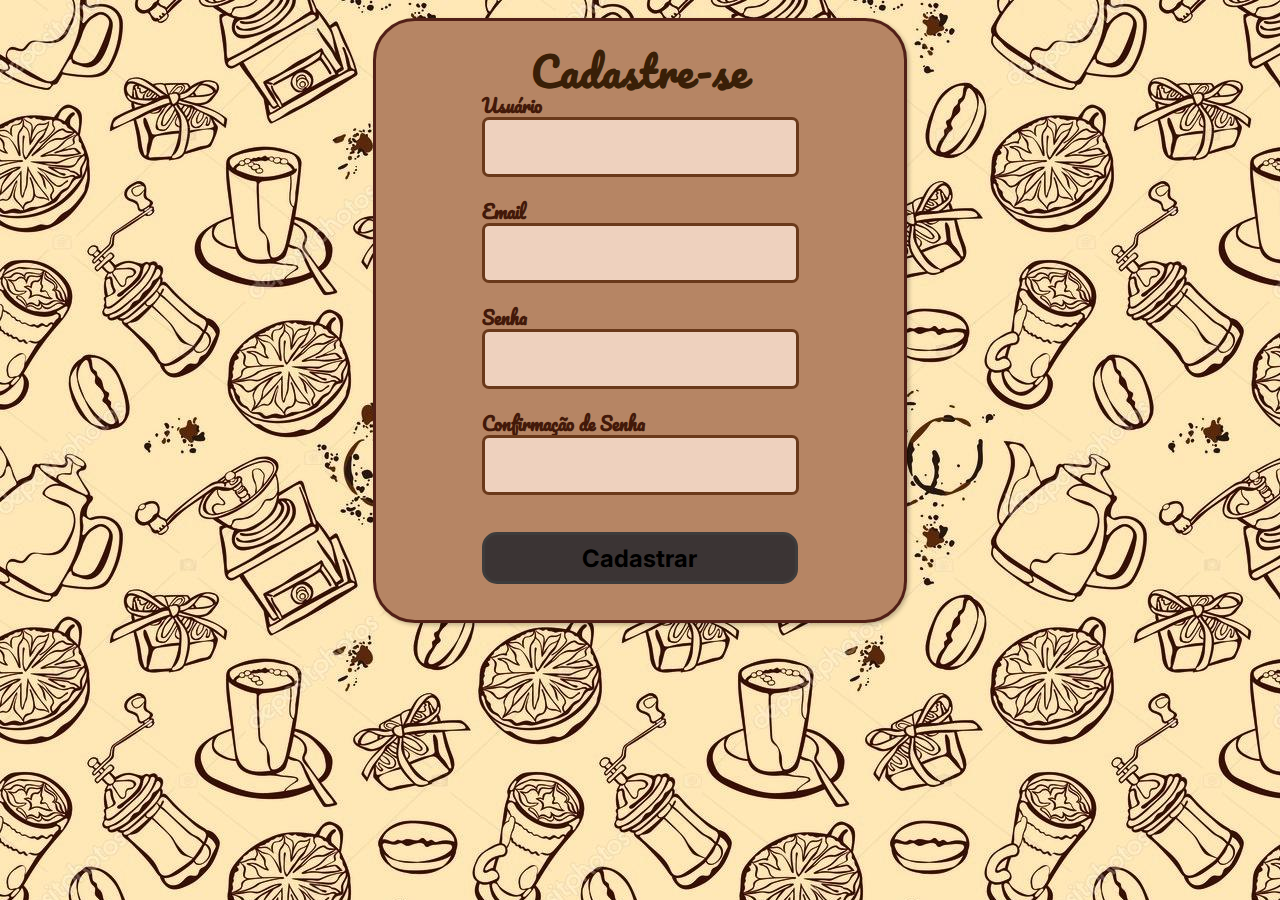
<file: index.html>
<!DOCTYPE html>
<html lang="en">
<head>
    <meta charset="UTF-8">
    <meta http-equiv="X-UA-Compatible" content="IE=edge">
    <meta name="viewport" content="width=device-width, initial-scale=1.0">
    <link rel="stylesheet" href="./index.css">
    <title>exercicio cadastro</title>
</head> 
<body>
    <div class="container">
        <div class="login">
            <header>
                <span>Cadastre-se</span>
            </header>
            <form id="form" class="form" >
                <div id="div1"class="altera_cor ">
                    <label for="usuario">Usuário</label>
                    <input type="text" name="usuario" id="usuario"  onblur="muda_usuario(usuario.value.trim()),muda_botao()">
                    <small>erro</small>
                </div>
                <div id="div2"class="altera_cor ">
                    <label for="Email">Email</label>
                    <input name="Email" id="email" onblur="muda_email(email.value.trim()),muda_botao()">
                    <small>erro</small>
                </div>
                <div id="div3"class="altera_cor">
                    <label for="Senha">Senha</label>
                    <input type="password" name="Senha" id="senha" onblur="muda_senha(senha.value.trim()),muda_botao()">
                    <small>erro</small>
                </div>
                <div id="div4"class="altera_cor">
                    <label for="Confirmação de Senha">Confirmação de Senha</label>
                    <input type="password" name="Confirmação" id="confirmacao" onblur="muda_confirmacao(confirmacao.value.trim(), senha.value.trim()),muda_botao()">
                    <small>erro</small>
                </div>
                    <button id="botao" type="submit" onclick="teste()" disabled >Cadastrar</button>
                </form>
        </div>
    </div>
       
    <script src="./index.js"></script>
 </body>
</html>
</file>
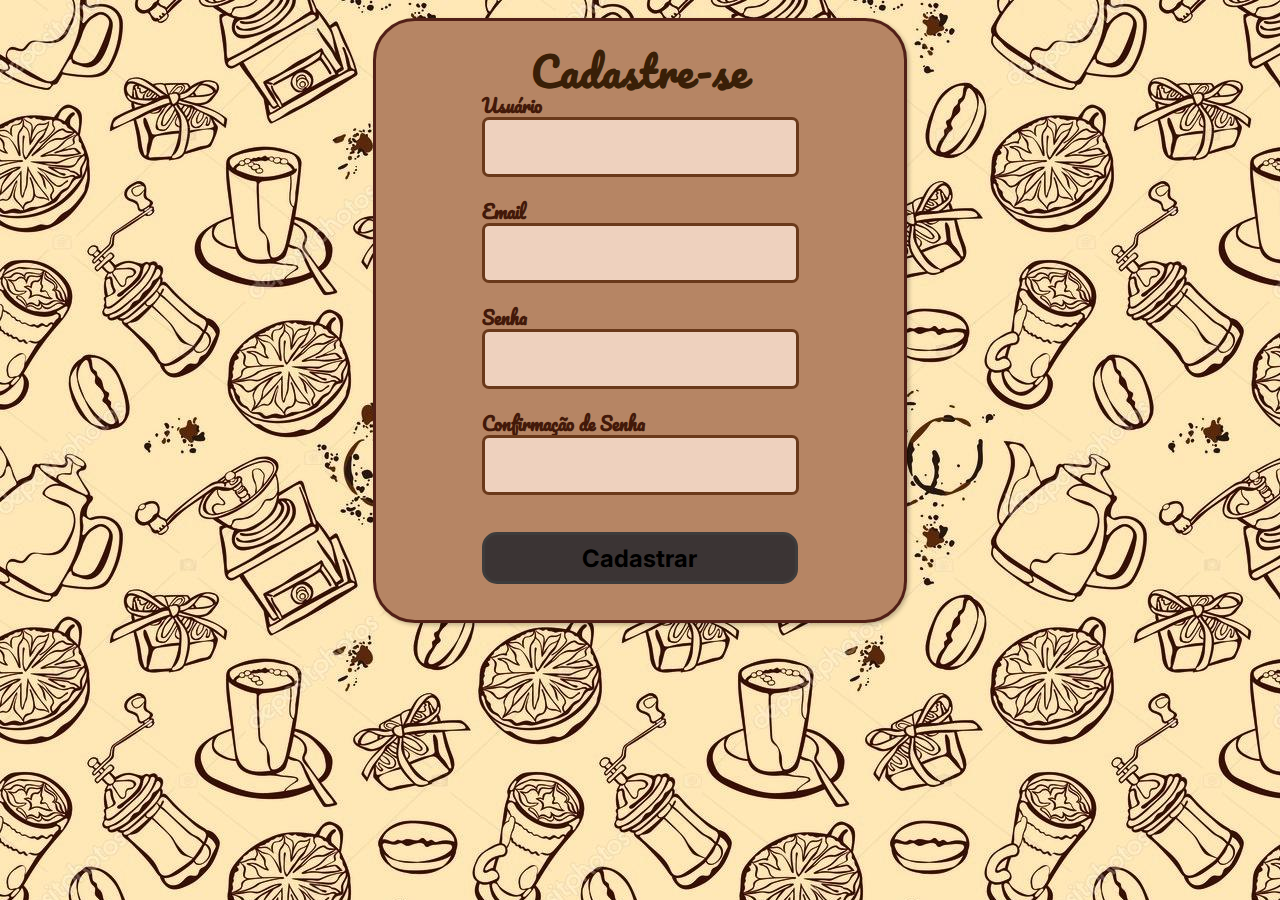
<file: Luis_Gustavo_Da_Silva_Balsamo.html>
<!DOCTYPE html>
<html lang="en">
<head>
    <meta charset="UTF-8">
    <meta http-equiv="X-UA-Compatible" content="IE=edge">
    <meta name="viewport" content="width=device-width, initial-scale=1.0">
    <link rel="stylesheet" href="./Luis_Gustavo_Da_Silva_Balsamo.css">
    <title>exercicio cadastro</title>
</head> 
<body>
    <div class="container">
        <div class="login">
            <header>
                <span>Cadastre-se</span>
            </header>
            <form id="form" class="form" >
                <div id="div1"class="altera_cor ">
                    <label for="usuario">Usuário</label>
                    <input type="text" name="usuario" id="usuario"  onblur="muda_usuario(usuario.value.trim()),muda_botao()">
                    <small>erro</small>
                </div>
                <div id="div2"class="altera_cor ">
                    <label for="Email">Email</label>
                    <input name="Email" id="email" onblur="muda_email(email.value.trim()),muda_botao()">
                    <small>erro</small>
                </div>
                <div id="div3"class="altera_cor">
                    <label for="Senha">Senha</label>
                    <input type="password" name="Senha" id="senha" onblur="muda_senha(senha.value.trim()),muda_botao()">
                    <small>erro</small>
                </div>
                <div id="div4"class="altera_cor">
                    <label for="Confirmação de Senha">Confirmação de Senha</label>
                    <input type="password" name="Confirmação" id="confirmacao" onblur="muda_confirmacao(confirmacao.value.trim(), senha.value.trim()),muda_botao()">
                    <small>erro</small>
                </div>
                    <button id="botao" type="submit" onclick="salva_array()" disabled >Cadastrar</button>
                </form>
        </div>
    </div>
       
    <script src="./Luis_Gustavo_Da_Silva_Balsamo.js"></script>
 </body>
</html>
</file>
<file: index.css>
@import url('https://fonts.googleapis.com/css2?family=Pacifico&family=Inter:wght@700&display=swap');

header{
    padding-top: 26px;
}
body{
    margin: 0;
    height: 100vh;
    background: url(img/cafe.jpg);
}
.container{
    display: flex;
    justify-content: center;
}
.login{
    width: 528px;
    height: 599px;
    background: #b68564;
    box-shadow: 2px 2px 4px rgb(0 0 0 / 25%);
    border-radius: 6px;
    display: flex;
    flex-direction: column;
    align-items: center;
    justify-content: flex-start;
    margin-top: 18px;
    border-radius: 42px;
    border: 3px solid #522017;
}

span{
    width: 206px;
    font-family: 'Pacifico';
    font-style: normal;
    font-weight: 700;
    font-size: 40px;
    line-height: 48px;
    text-align: center;
    letter-spacing: 0.03em;
    text-indent: 1px;
    color: #391f07;

}

.container form{
    width: 317px;
    font-family: 'Pacifico';
    font-style: normal;
    font-weight: 700;
    font-size: 18px;
    line-height: 22px;    
    color: #431909;
}
/*botao caso estiver tudo certo no cadastro*/
button:enabled{
    transition-delay: 0.1s;
    width: 316px;
    height: 52px;
    background: #26c240;
    border: 3px solid #522017;
    border-radius: 15px;
    font-family: 'Inter';
    font-style: normal;
    font-weight: 700;
    font-size: 24px;
    color: #ffffff;
    margin-top: 13px;
    
}
/*botao começa desabilitado*/
button:disabled{
    width: 316px;
    height: 52px;
    background: #3b3434;
    border: 3px solid #3d3c3c;
    border-radius: 15px;
    font-family: 'Inter';
    font-style: normal;
    font-weight: 700;
    font-size: 24px;
    color: black;
    margin-top: 13px;
    
} 

.altera_cor input{
    width: 307px;
    height: 52px;
    background: #eed1be;
    border: 3px solid #6a391a;
    border-radius: 7px;
}

/*warning só aparece em caso de erro*/
.altera_cor small{
    visibility: hidden;
    font-family: 'Poppins';
}


/* CSS verde*/
.altera_cor.success input{
 border: 3px solid #096619;
}


 /* CSS vermelho*/
.altera_cor.error input{
    border: 3px solid #c32300;
}

.altera_cor.error small{
    visibility: visible;
    color :#9c2a16;
}
</file>
<file: Luis_Gustavo_Da_Silva_Balsamo.css>
@import url('https://fonts.googleapis.com/css2?family=Pacifico&family=Inter:wght@700&display=swap');

header{
    padding-top: 26px;
}
body{
    margin: 0;
    height: 100vh;
    background: url(img/cafe.jpg);
}
.container{
    display: flex;
    justify-content: center;
}
.login{
    width: 528px;
    height: 599px;
    background: #b68564;
    box-shadow: 2px 2px 4px rgb(0 0 0 / 25%);
    border-radius: 6px;
    display: flex;
    flex-direction: column;
    align-items: center;
    justify-content: flex-start;
    margin-top: 18px;
    border-radius: 42px;
    border: 3px solid #522017;
}

span{
    width: 206px;
    font-family: 'Pacifico';
    font-style: normal;
    font-weight: 700;
    font-size: 40px;
    line-height: 48px;
    text-align: center;
    letter-spacing: 0.03em;
    text-indent: 1px;
    color: #391f07;

}

.container form{
    width: 317px;
    font-family: 'Pacifico';
    font-style: normal;
    font-weight: 700;
    font-size: 18px;
    line-height: 22px;    
    color: #431909;
}
/*botao caso estiver tudo certo no cadastro*/
button:enabled{
    transition-delay: 0.1s;
    width: 316px;
    height: 52px;
    background: #26c240;
    border: 3px solid #522017;
    border-radius: 15px;
    font-family: 'Inter';
    font-style: normal;
    font-weight: 700;
    font-size: 24px;
    color: #ffffff;
    margin-top: 13px;
    
}
/*botao começa desabilitado*/
button:disabled{
    width: 316px;
    height: 52px;
    background: #3b3434;
    border: 3px solid #3d3c3c;
    border-radius: 15px;
    font-family: 'Inter';
    font-style: normal;
    font-weight: 700;
    font-size: 24px;
    color: black;
    margin-top: 13px;
    
} 

.altera_cor input{
    width: 307px;
    height: 52px;
    background: #eed1be;
    border: 3px solid #6a391a;
    border-radius: 7px;
}

/*warning só aparece em caso de erro*/
.altera_cor small{
    visibility: hidden;
    font-family: 'Poppins';
}


/* CSS verde*/
.altera_cor.success input{
 border: 3px solid #096619;
}


 /* CSS vermelho*/
.altera_cor.error input{
    border: 3px solid #c32300;
}

.altera_cor.error small{
    visibility: visible;
    color :#9c2a16;
}
</file>
